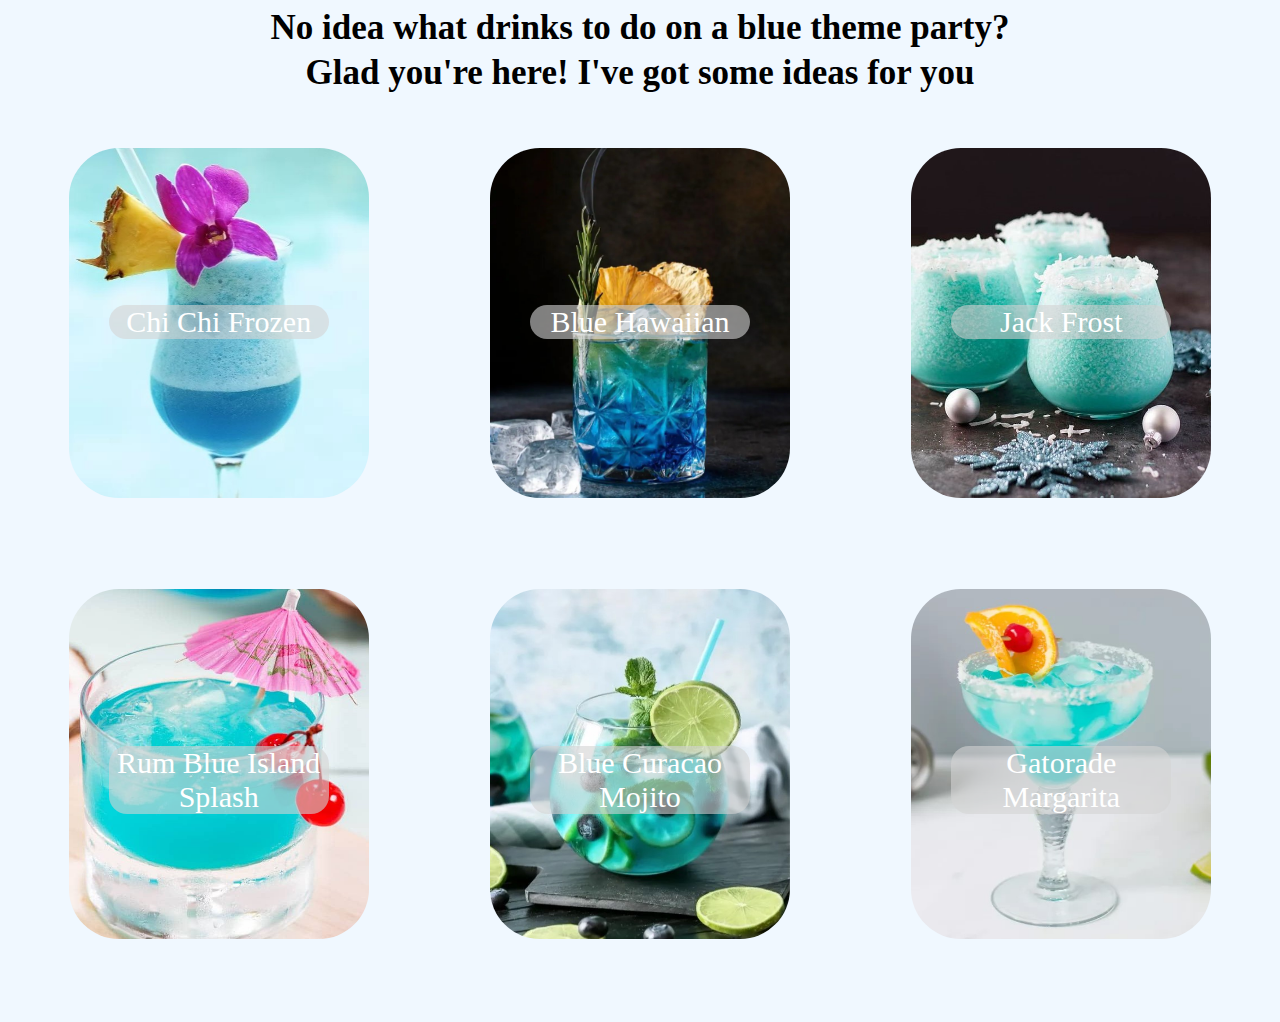
<file: index.html>
<!DOCTYPE html>
<html>

<head>
    <title>Odin recipes</title>
    <link rel="stylesheet" href="style.css">
</head>

<body>
    <h1>No idea what drinks to do on a blue theme party?</h1>
    <h1>Glad you're here! I've got some ideas for you</h1>
    <div class="container">
        <div>
            <img class="pic-one" src="ChiChi Frozen Coctail.jpg"></img>
            <p class="text-one"><a href="file:///C:/Users/Annika/Desktop/HTML%20+%20CSS/Odin%20recipes/ChiChi%20Frozen.html">Chi Chi Frozen</a></p>
        </div>
        <div>
            <img class="pic-two" src="blue hawaiian.jpg"></img>
            <p class="text-two"><a href="file:///C:/Users/Annika/Desktop/HTML%20+%20CSS/Odin%20recipes/Blue%20Hawaiian.html">Blue Hawaiian</a></p>
        </div>
        <div>
            <img class="pic-three" src="jack frost coctail.jpg"></img>
            <p class="text-three"><a href="file:///C:/Users/Annika/Desktop/HTML%20+%20CSS/Odin%20recipes/Jack%20frost.html">Jack Frost</a></p>
        </div>
        <div>
            <img class="pic-four" src="rum blue island splash coctail.jpg"></img>
            <p class="text-four"><a href ="file:///C:/Users/Annika/Desktop/HTML%20+%20CSS/Odin%20recipes/Rum%20blue%20island%20splash.html">Rum Blue Island Splash</a></p>
        </div>
        <div>
            <img class="pic-five" src="blue curacao mojito.jpg"></img>
            <p class="text-five"><a href="file:///C:/Users/Annika/Desktop/HTML%20+%20CSS/Odin%20recipes/Blue%20Curacao%20Mojito.html">Blue Curacao Mojito</a></p>
        </div>
        <div>
            <img class="pic-six" src="Gatorade Margarita.jpg"></img>
            <p class="text-six"><a href="file:///C:/Users/Annika/Desktop/HTML%20+%20CSS/Odin%20recipes/Gatorade%20Margarita.html">Gatorade Margarita</a></p>
        </div>
    </div>
</body>
</file>
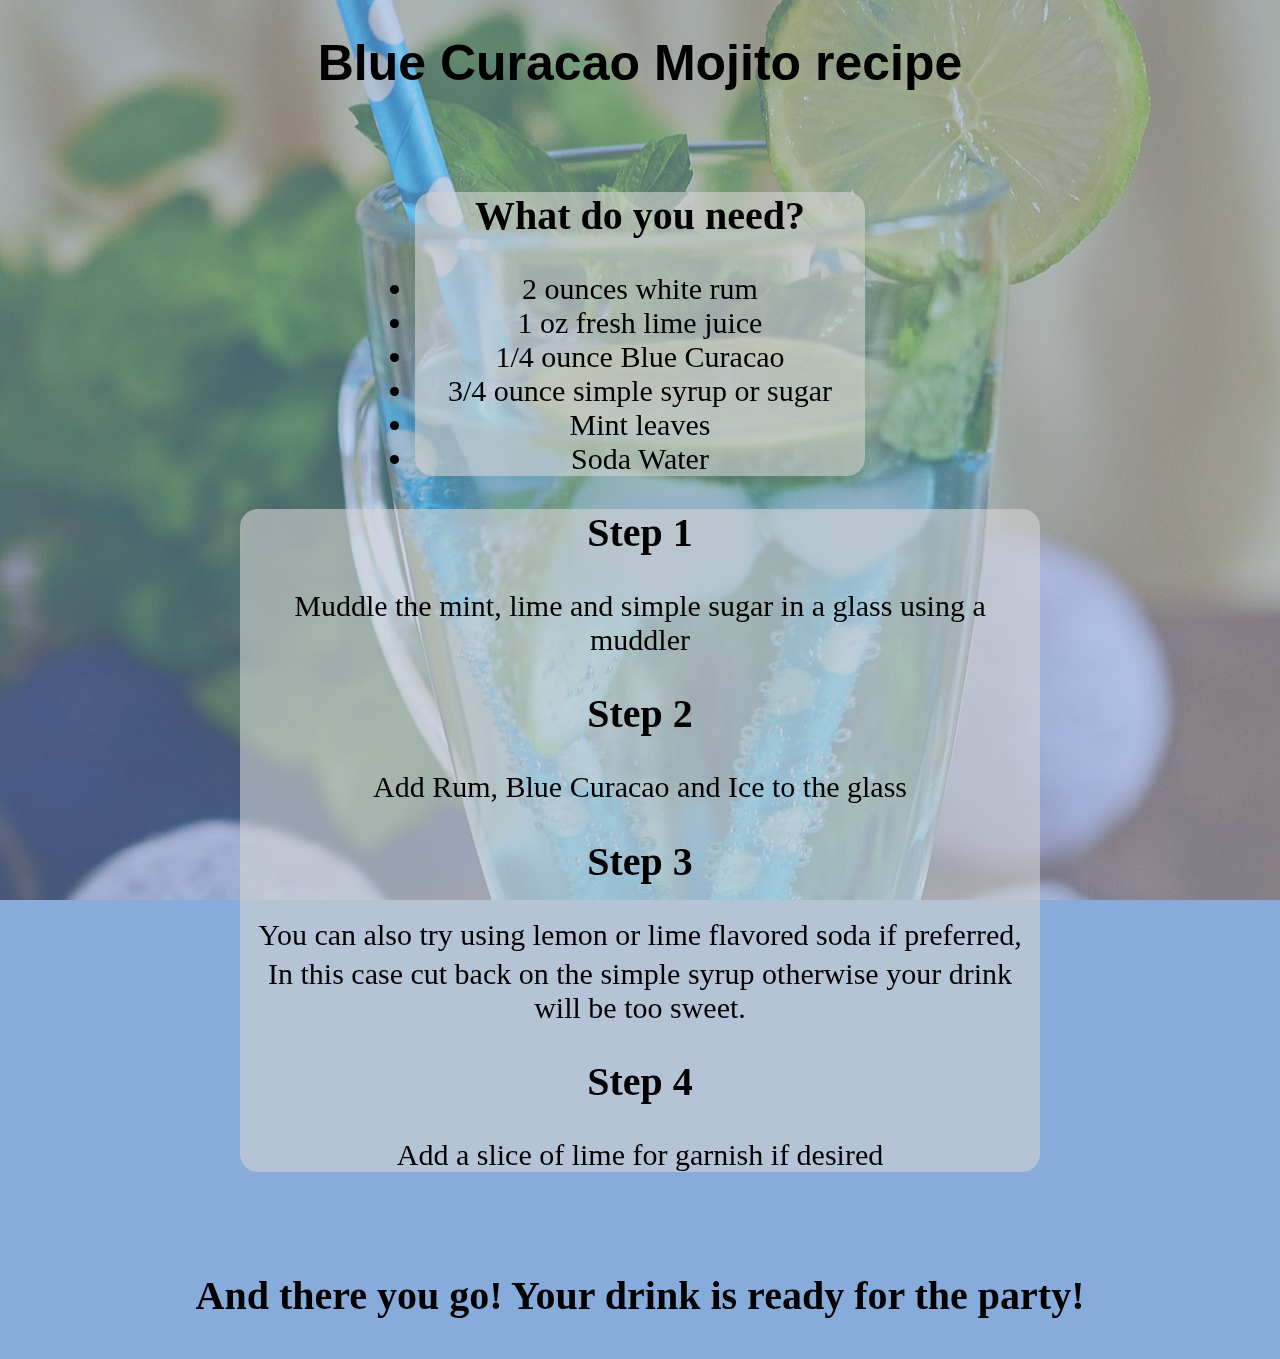
<file: Blue Curacao Mojito.html>
<!DOCTYPE html>
<html>

<head>
    <title>Blue Curacao Mojito</title>
    <link rel="stylesheet" href="style1.css">
</head>

<body>
    <h1>Blue Curacao Mojito recipe</h1>
        <div class="ingredients">
            <h2>What do you need?</h2>
                <lu>
                    <li>2 ounces white rum</li>
                    <li>1 oz fresh lime juice</li>
                    <li>1/4 ounce Blue Curacao</li>
                    <li>3/4 ounce simple syrup or sugar</li>
                    <li>Mint leaves</li>
                    <li>Soda Water</li>
                </lu>
        </div>
        <div class="steps">
            <h2>Step 1</h2>
                <p>Muddle the mint, lime and simple sugar in a glass using a muddler</p>

            <h2>Step 2</h2>
                <p>Add Rum, Blue Curacao and Ice to the glass</p>

            <h2>Step 3</h2>
                <p>You can also try using lemon or lime flavored soda if preferred,</p>
                <p>In this case cut back on the simple syrup otherwise your drink will be too sweet.</p>

            <h2>Step 4</h2>
                <p>Add a slice of lime for garnish if desired</p>
        </div>
        <div>
            <h3>And there you go! Your drink is ready for the party!</h3>
        </div>
</body>
</file>
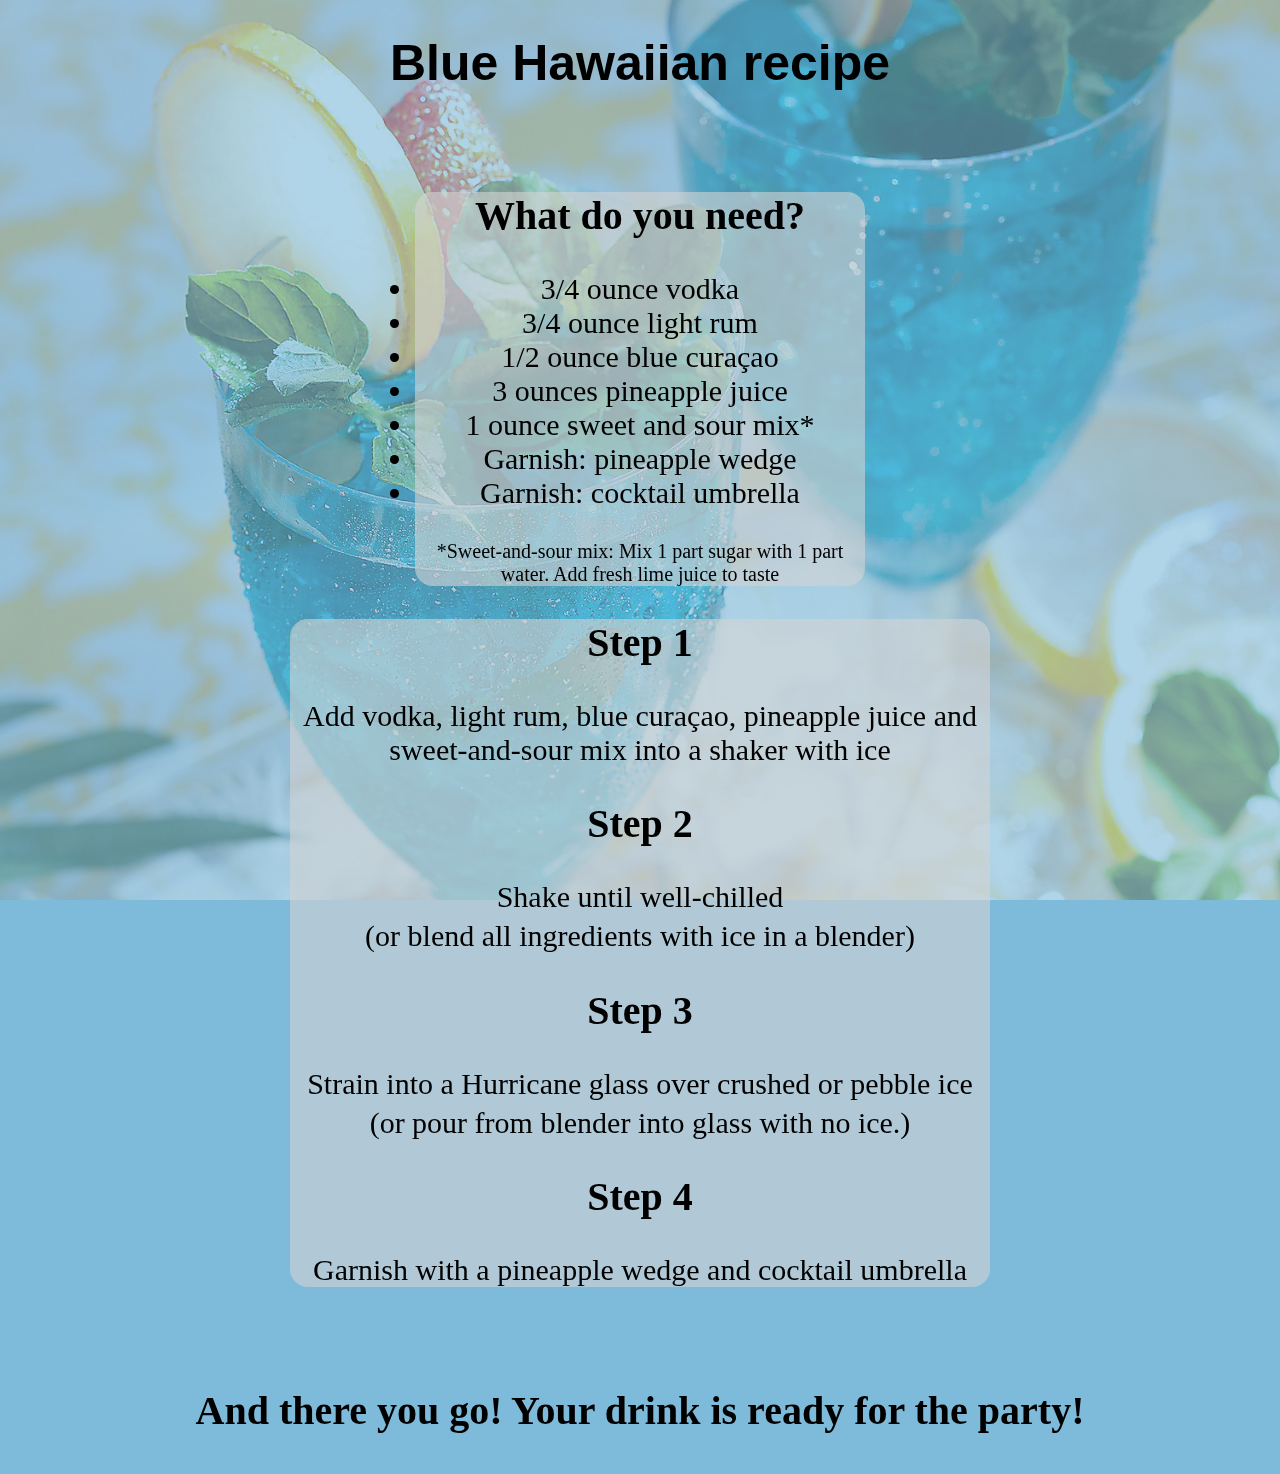
<file: Blue Hawaiian.html>
<!DOCTYPE html>
<html>

<head>
    <title>Blue Hawaiian</title>
    <link rel="stylesheet" href="style3.css">
</head>

<body>
    <h1>Blue Hawaiian recipe</h1>
        <div class="ingredients">
            <h2>What do you need?</h2>
                <lu>
                    <li>3/4 ounce vodka</li>
                    <li>3/4 ounce light rum</li>
                    <li>1/2 ounce blue curaçao</li>
                    <li>3 ounces pineapple juice</li>
                    <li>1 ounce sweet and sour mix*</li>
                    <li>Garnish: pineapple wedge</li>
                    <li>Garnish: cocktail umbrella</li>
                    <p>*Sweet-and-sour mix: Mix 1 part sugar with 1 part water. Add fresh lime juice to taste</p>
                </lu>
        </div>
        <div class="steps">
            <h2>Step 1</h2>
                <p>Add vodka, light rum, blue curaçao, pineapple juice and sweet-and-sour mix into a shaker with ice</p>

            <h2>Step 2</h2>
                <p>Shake until well-chilled</p>
                <p>(or blend all ingredients with ice in a blender)</p>

            <h2>Step 3</h2>
                <p>Strain into a Hurricane glass over crushed or pebble ice</p>
                <p>(or pour from blender into glass with no ice.)</p>

            <h2>Step 4</h2>
                <p>Garnish with a pineapple wedge and cocktail umbrella</p>
        </div>
        <div>
            <h3>And there you go! Your drink is ready for the party!</h3>
        </div>
</body>
</file>
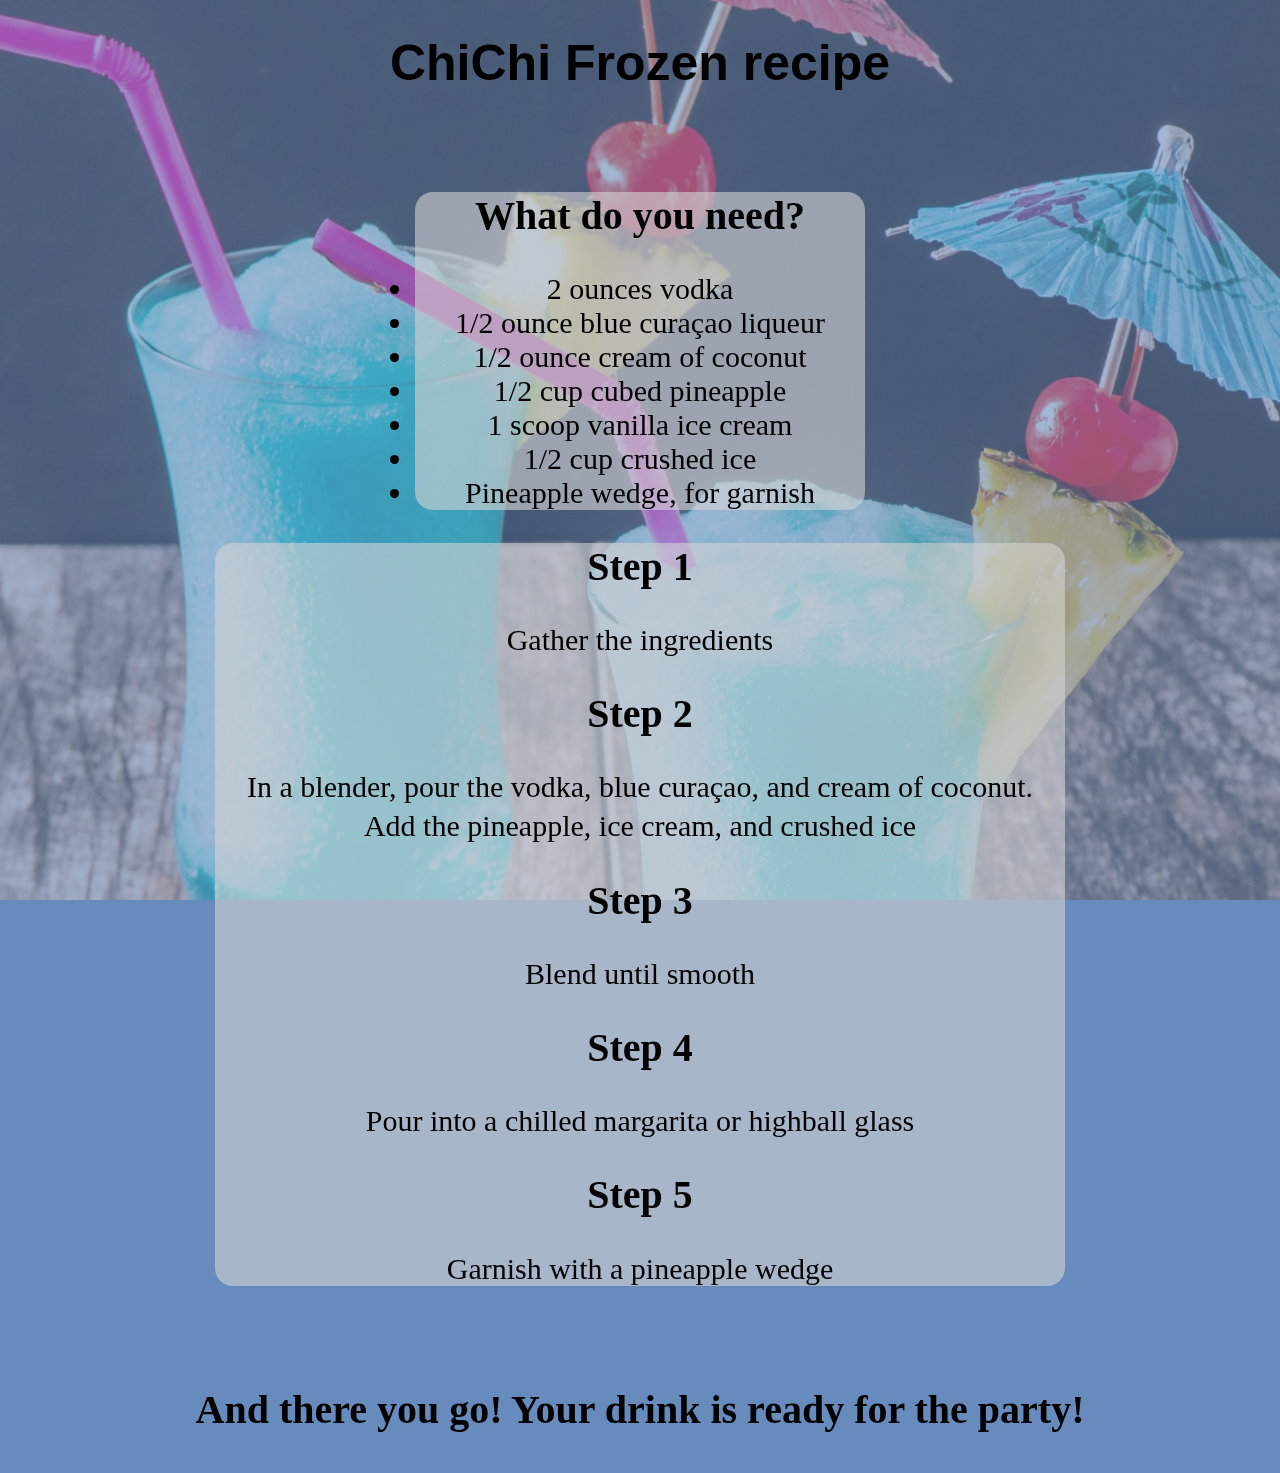
<file: ChiChi Frozen.html>
<!DOCTYPE html>
<html>

<head>
    <title>Chichi Frozen</title>
    <link rel="stylesheet" href="style2.css">
</head>

<body>
    <h1>ChiChi Frozen recipe</h1>
        <div class="ingredients">
            <h2>What do you need?</h2>
                <lu>
                    <li>2 ounces vodka</li>
                    <li>1/2 ounce blue curaçao liqueur</li>
                    <li>1/2 ounce cream of coconut</li>
                    <li>1/2 cup cubed pineapple</li>
                    <li>1 scoop vanilla ice cream</li>
                    <li>1/2 cup crushed ice</li>
                    <li>Pineapple wedge, for garnish</li>
                </lu>
        </div>
        <div class="steps">
            <h2>Step 1</h2>
                <p>Gather the ingredients</p>

            <h2>Step 2</h2>
                <p>In a blender, pour the vodka, blue curaçao, and cream of coconut.</p>
                <p>Add the pineapple, ice cream, and crushed ice</p>

            <h2>Step 3</h2>
                <p>Blend until smooth</p>

            <h2>Step 4</h2>
                <p>Pour into a chilled margarita or highball glass</p>

            <h2>Step 5</h2>
                <p>Garnish with a pineapple wedge</p>
        </div>
        <div>
            <h3>And there you go! Your drink is ready for the party!</h3>
        </div>
</body>
</file>
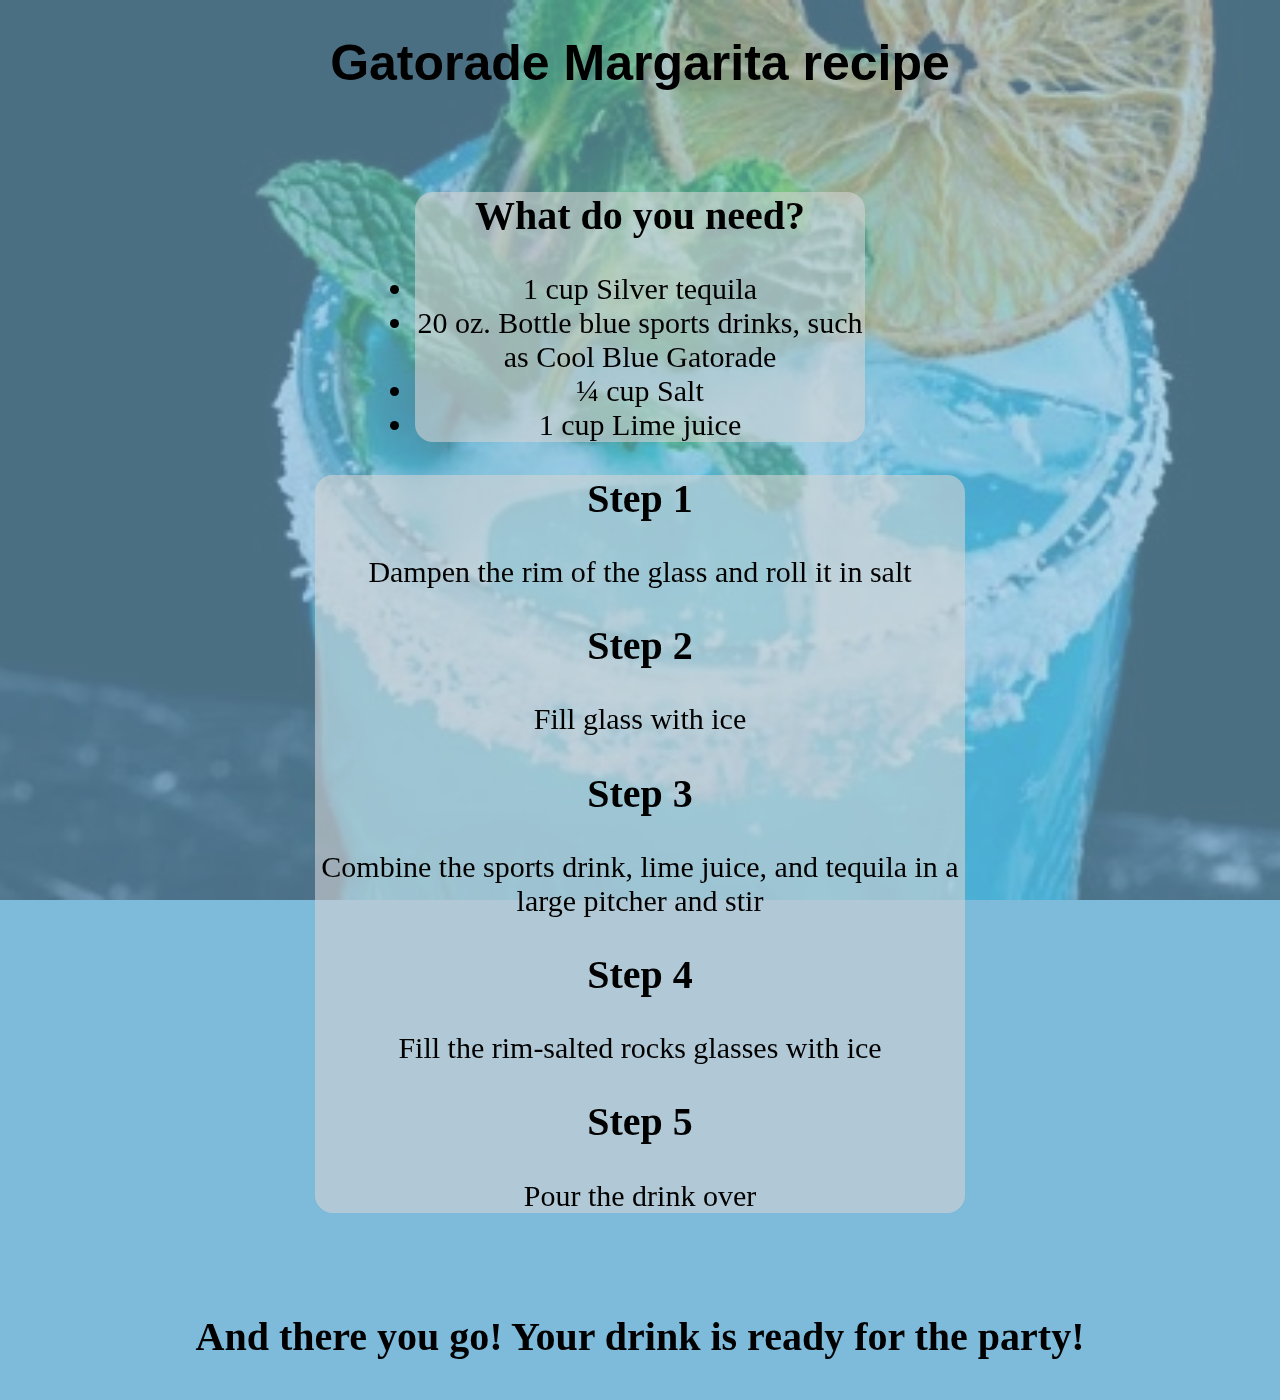
<file: Gatorade Margarita.html>
<!DOCTYPE html>
<html>

<head>
    <title>Gatorade Margarita</title>
    <link rel="stylesheet" href="style4.css">
</head>

<body>
    <h1>Gatorade Margarita recipe</h1>
        <div class="ingredients">
            <h2>What do you need?</h2>
                <lu>
                    <li>1 cup Silver tequila</li>
                    <li>20 oz. Bottle blue sports drinks, such as Cool Blue Gatorade</li>
                    <li>¼ cup Salt</li>
                    <li>1 cup Lime juice</li>
                </lu>
        </div>
        <div class="steps">
            <h2>Step 1</h2>
                <p>Dampen the rim of the glass and roll it in salt</p>

            <h2>Step 2</h2>
                <p>Fill glass with ice</p>

            <h2>Step 3</h2>
                <p>Combine the sports drink, lime juice, and tequila in a large pitcher and stir</p>

            <h2>Step 4</h2>
                <p>Fill the rim-salted rocks glasses with ice</p>

            <h2>Step 5</h2>
                <p>Pour the drink over</p>
        </div>
        <div>
            <h3>And there you go! Your drink is ready for the party!</h3>
        </div>
</body>
</file>
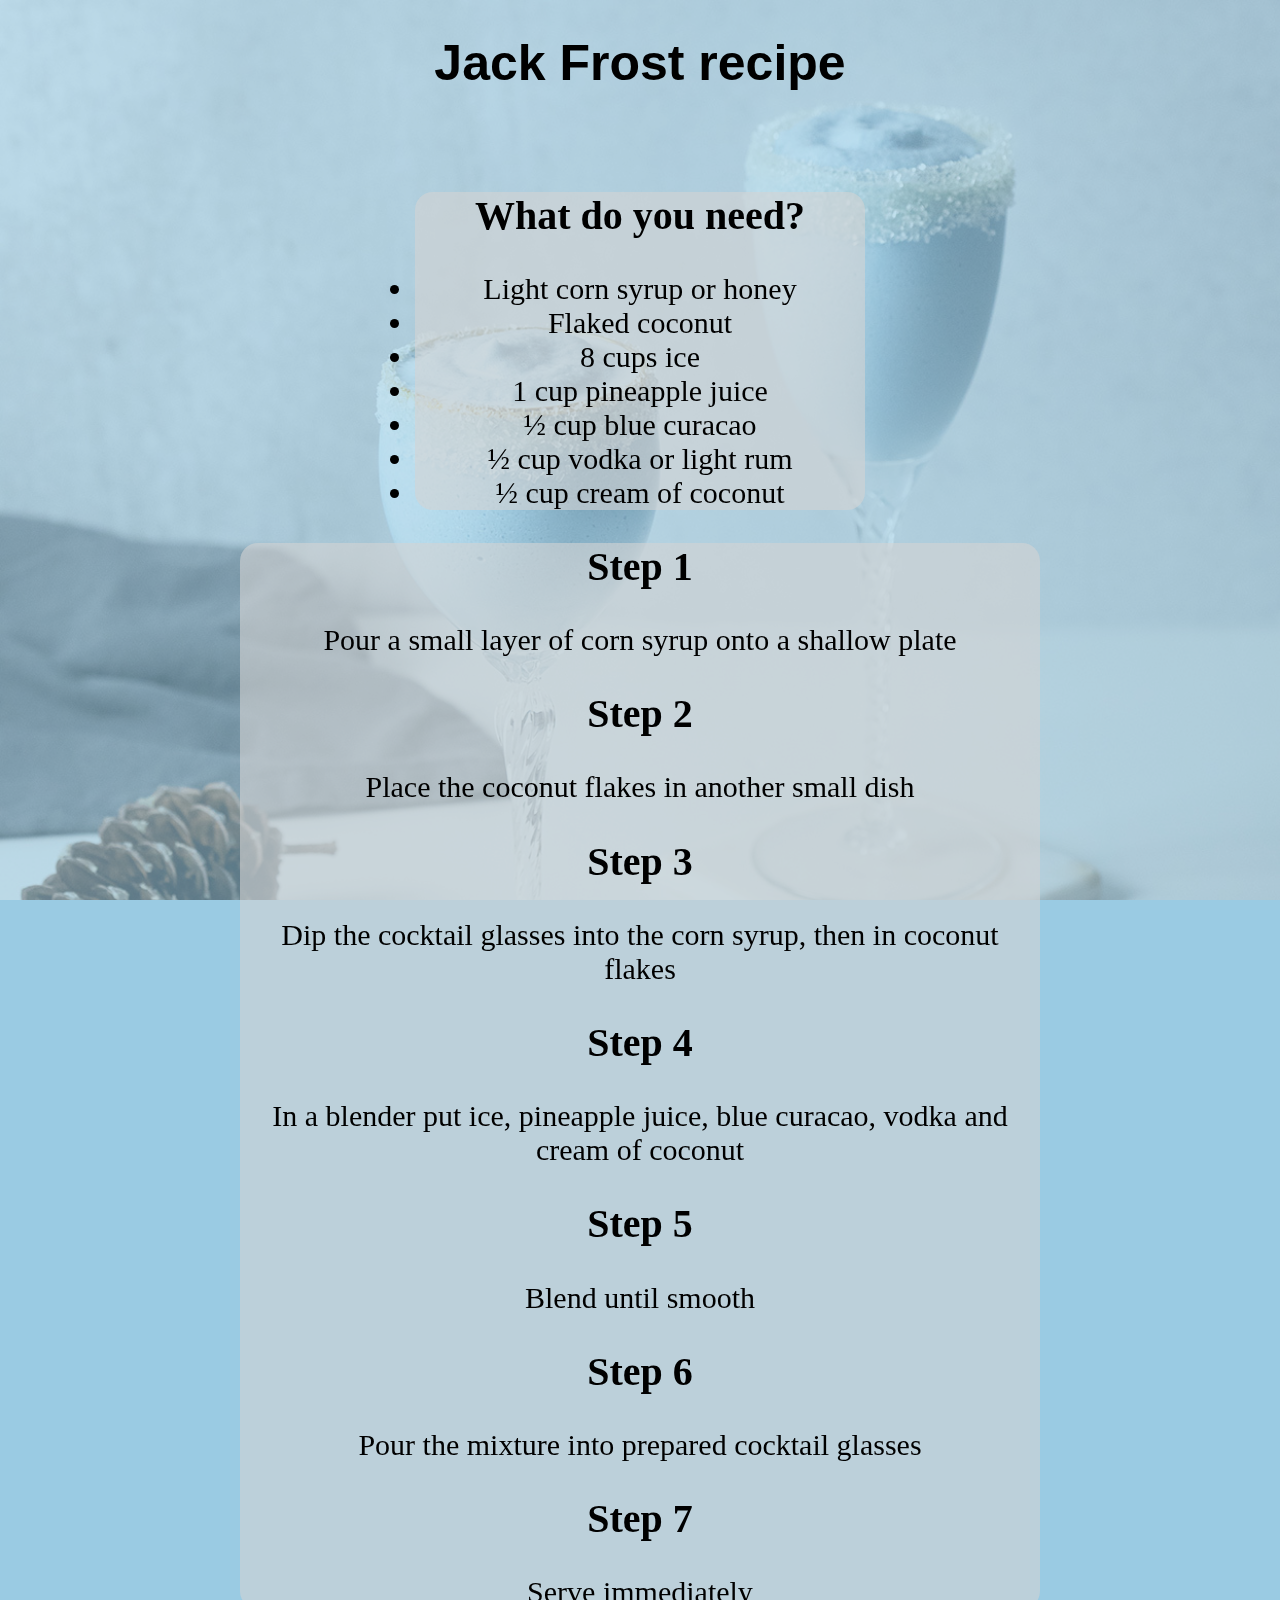
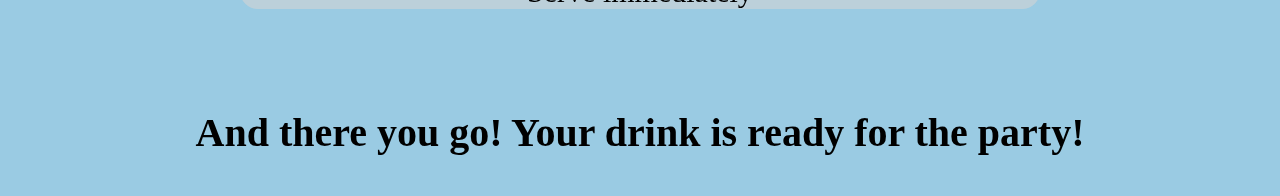
<file: Jack frost.html>
<!DOCTYPE html>
<html>

<head>
    <title>Jack Frost</title>
    <link rel="stylesheet" href="style6.css">
</head>

<body>
    <h1>Jack Frost recipe</h1>
        <div class="ingredients">
            <h2>What do you need?</h2>
                <lu>
                    <li>Light corn syrup or honey</li>
                    <li>Flaked coconut</li>
                    <li>8 cups ice</li>
                    <li>1 cup pineapple juice</li>
                    <li>½ cup blue curacao</li>
                    <li>½ cup vodka or light rum</li>
                    <li>½ cup cream of coconut</li>
                </lu>
        </div>
        <div class="steps">
            <h2>Step 1</h2>
                <p>Pour a small layer of corn syrup onto a shallow plate</p>

            <h2>Step 2</h2>
                <p>Place the coconut flakes in another small dish</p>

            <h2>Step 3</h2>
                <p>Dip the cocktail glasses into the corn syrup, then in coconut flakes</p>

            <h2>Step 4</h2>
                <p>In a blender put ice, pineapple juice, blue curacao, vodka and cream of coconut</p>

            <h2>Step 5</h2>
                <p>Blend until smooth</p>
            
            <h2>Step 6</h2>
                <p>Pour the mixture into prepared cocktail glasses</p>
            
            <h2>Step 7</h2>
                <p>Serve immediately</p>
        </div>
        <div>
            <h3>And there you go! Your drink is ready for the party!</h3>
        </div>
</body>
</file>
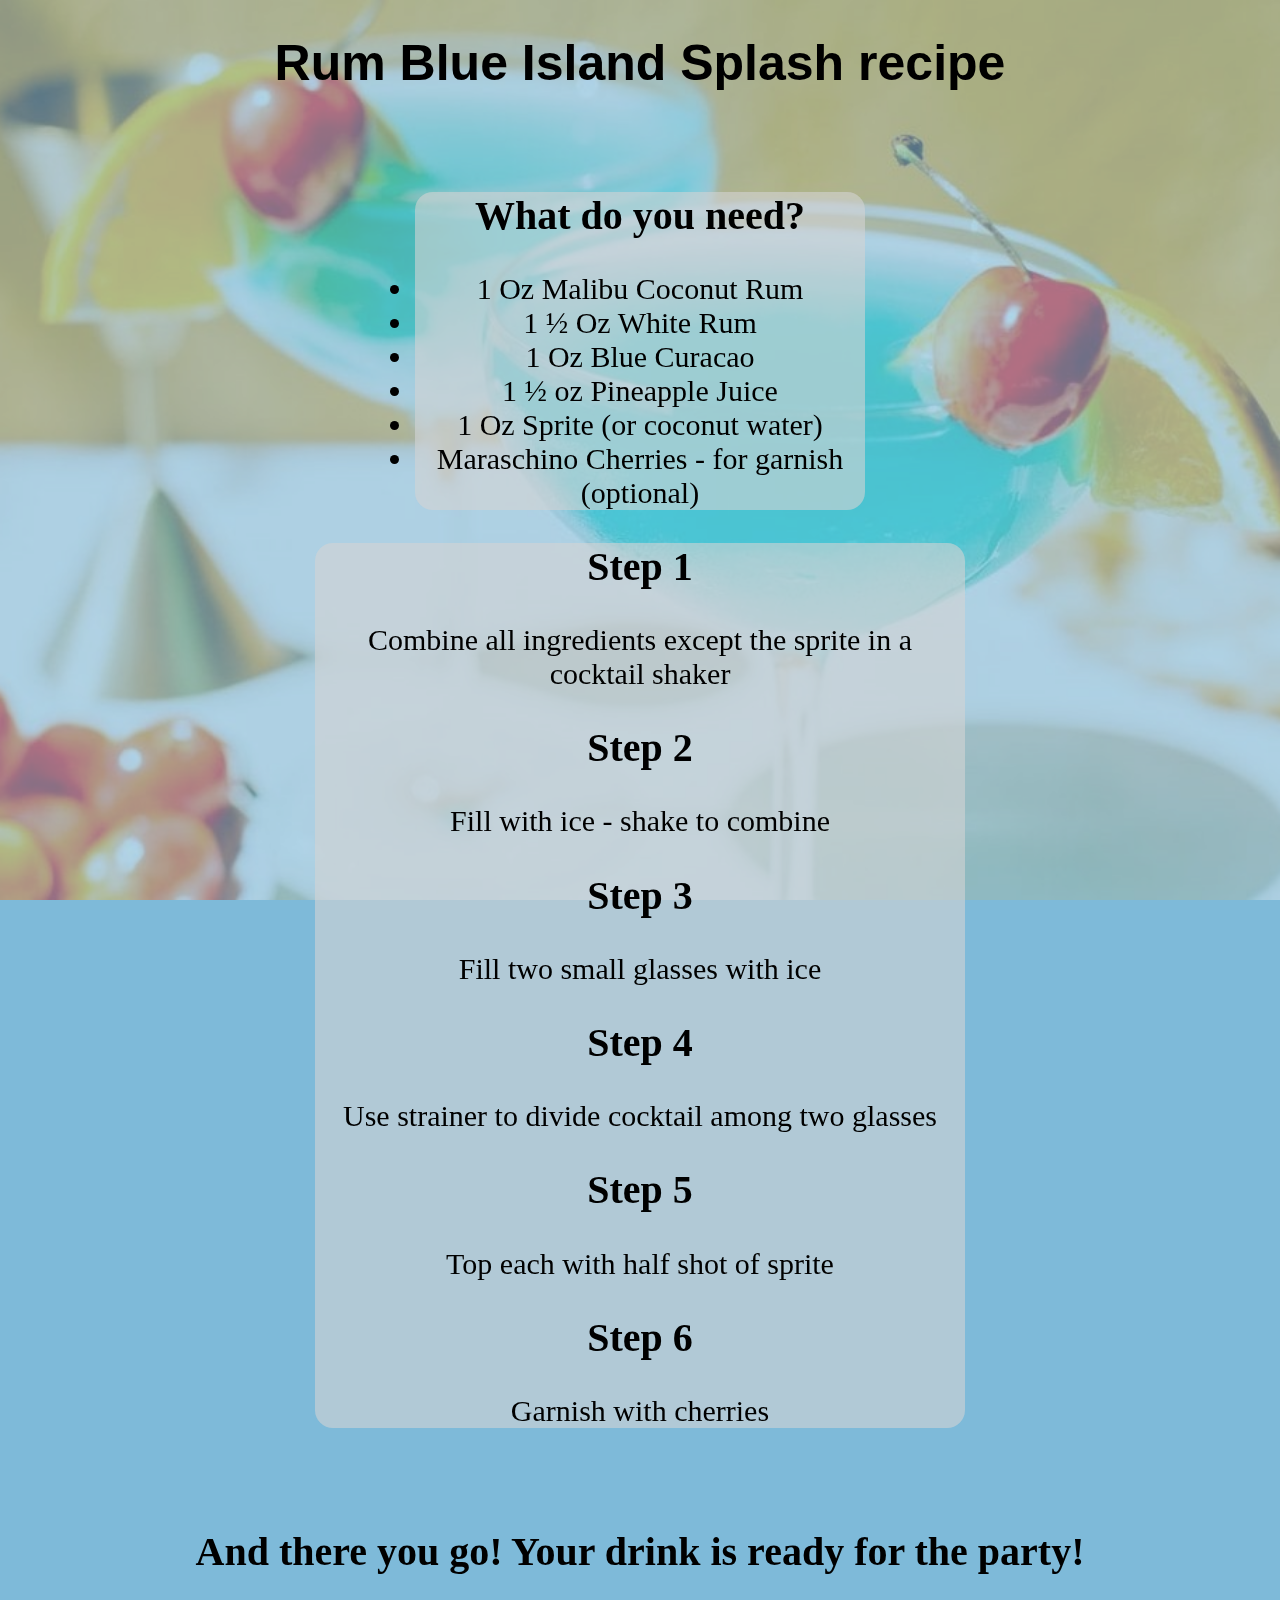
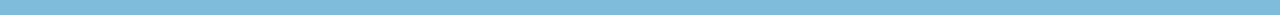
<file: Rum blue island splash.html>
<!DOCTYPE html>
<html>

<head>
    <title>Rum blue island splash</title>
    <link rel="stylesheet" href="style5.css">
</head>

<body>
    <h1>Rum Blue Island Splash recipe</h1>
        <div class="ingredients">
            <h2>What do you need?</h2>
                <lu>
                    <li>1 Oz Malibu Coconut Rum</li>
                    <li>1 ½ Oz White Rum</li>
                    <li>1 Oz Blue Curacao</li>
                    <li>1 ½ oz Pineapple Juice</li>
                    <li>1 Oz Sprite (or coconut water)</li>
                    <li>Maraschino Cherries - for garnish (optional)</li>
                </lu>
        </div>
        <div class="steps">
            <h2>Step 1</h2>
                <p>Combine all ingredients except the sprite in a cocktail shaker</p>

            <h2>Step 2</h2>
                <p>Fill with ice - shake to combine</p>

            <h2>Step 3</h2>
                <p>Fill two small glasses with ice</p>

            <h2>Step 4</h2>
                <p>Use strainer to divide cocktail among two glasses</p>

            <h2>Step 5</h2>
                <p>Top each with half shot of sprite</p>
            
            <h2>Step 6</h2>
                <p>Garnish with cherries</p>
        </div>
        <div>
            <h3>And there you go! Your drink is ready for the party!</h3>
        </div>
</body>
</file>
<file: style.css>
img {
    width: 300px;
    height: 350px;
    border-radius: 50px;
}

body {
    background-color: aliceblue;
    font-family: calibri;
    font-size: 30px;
}

h1 {
    font-size: 35px;
    text-align: center;
    margin: 5px;
}

.container {
    display: flex;
    flex-flow: row wrap;
    justify-content: space-around;
}


.pic-one,
.pic-two,
.pic-three,
.pic-four,
.pic-five,
.pic-six {
    margin: 50px;
}

.text-one,
.text-two,
.text-three,
.text-four,
.text-five,
.text-six {
    position: relative;
    width: 220px;
    height: auto;
    margin: auto;
    color: rgb(255, 255, 255);
    text-align: center;
    margin-top: -250px;
    margin-bottom: 200px;
    background-color: rgba(211, 211, 211, .6);
    border-radius: 18px;
    transition: transform .2s;
    user-select: none;
}

.text-one:hover,
.text-two:hover,
.text-three:hover,
.text-four:hover,
.text-five:hover,
.text-six:hover {
    transform: scale(1.1);
}

a:link {
    text-decoration: none;
}

/* This rule will apply to all links */
a {
    text-decoration: underline;
  }

  /* This will apply to unvisited links */
  a:link {
    color: rgb(255, 255, 255);
  }

  /* And you guessed it, this applies to all links the user has clicked on */
  a:visited {
    color: rgb(255, 255, 255);
  }
</file>
<file: style1.css>
body {
    background-color: #87abda;
    font-family: calibri;
    text-align: center;
}

body::after {
    content: "";
    background-image: url("blue\ curacao\ mojito2.jpeg");
    opacity: 0.5;
    top: 0;
    left: 0;
    bottom: 0;
    right: 0;
    position: fixed;
    background-repeat: no-repeat;
    background-size: cover;
    background-attachment: local;
    background-position: top;
    z-index: -1;
}

h1 {
    font-size: 50px;
    margin-bottom: 100px;
    font-family: 'Gill Sans', 'Gill Sans MT', Calibri, 'Trebuchet MS', sans-serif;
}

h2 {
    font-size: 40px;
}

h3 {
    font-size: 40px;
    margin-top: 100px;
}

p {
    font-size: 30px;
    margin: 5px;
}

li {
    font-size: 30px;
}

title {
    margin-top: 30px;
}

.ingredients {
    margin: auto;
    background-color: rgba(211, 211, 211, .6);
    border-radius: 18px;
    width: 450px;
    
}

.steps {
    background-color: rgba(211, 211, 211, .6);
    border-radius: 18px;
    width: 800px;
    margin: auto;
}
</file>
<file: style3.css>
body {
    background-color: #3795c4a5;
    font-family: calibri;
    text-align: center;
}

body::after {
    content: "";
    background-image: url("exotic-blue-hawaiian.jpg");
    opacity: 0.4;
    top: 0;
    left: 0;
    bottom: 0;
    right: 0;
    position: fixed;
    background-repeat: no-repeat;
    background-size: cover;
    background-attachment: local;
    background-position: top;
    z-index: -1;
}

h1 {
    font-size: 50px;
    margin-bottom: 100px;
    font-family: 'Gill Sans', 'Gill Sans MT', Calibri, 'Trebuchet MS', sans-serif;
}

h2 {
    font-size: 40px;
}

h3 {
    font-size: 40px;
    margin-top: 100px;
}

p {
    font-size: 30px;
    margin: 5px;
}

li {
    font-size: 30px;
}

title {
    margin-top: 30px;
}

.ingredients {
    margin: auto;
    background-color: rgba(211, 211, 211, .6);
    border-radius: 18px;
    width: 450px;
    
}

.steps {
    background-color: rgba(211, 211, 211, .6);
    border-radius: 18px;
    width: 700px;
    margin: auto;
}

.ingredients p {
    font-size: 20px;
    margin-top: 30px;
}
</file>
<file: style2.css>
body {
    background-color: #668bbc;
    font-family: calibri;
    text-align: center;
}

body::after {
    content: "";
    background-image: url("chichi-frozen.jpg");
    opacity: 0.4;
    top: 0;
    left: 0;
    bottom: 0;
    right: 0;
    position: fixed;
    background-repeat: no-repeat;
    background-size: cover;
    background-attachment: local;
    background-position: top;
    z-index: -1;
}

h1 {
    font-size: 50px;
    margin-bottom: 100px;
    font-family: 'Gill Sans', 'Gill Sans MT', Calibri, 'Trebuchet MS', sans-serif;
}

h2 {
    font-size: 40px;
}

h3 {
    font-size: 40px;
    margin-top: 100px;
}

p {
    font-size: 30px;
    margin: 5px;
}

li {
    font-size: 30px;
}

title {
    margin-top: 30px;
}

.ingredients {
    margin: auto;
    background-color: rgba(211, 211, 211, .6);
    border-radius: 18px;
    width: 450px;
    
}

.steps {
    background-color: rgba(211, 211, 211, .6);
    border-radius: 18px;
    width: 850px;
    margin: auto;
}
</file>
<file: style4.css>
body {
    background-color: #3795c4a5;
    font-family: calibri;
    text-align: center;
}

body::after {
    content: "";
    background-image: url("gatorade-margarita.jpg");
    opacity: 0.4;
    top: 0;
    left: 0;
    bottom: 0;
    right: 0;
    position: fixed;
    background-repeat: no-repeat;
    background-size: cover;
    background-attachment: local;
    background-position: top;
    z-index: -1;
}

h1 {
    font-size: 50px;
    margin-bottom: 100px;
    font-family: 'Gill Sans', 'Gill Sans MT', Calibri, 'Trebuchet MS', sans-serif;
}

h2 {
    font-size: 40px;
}

h3 {
    font-size: 40px;
    margin-top: 100px;
}

p {
    font-size: 30px;
    margin: 5px;
}

li {
    font-size: 30px;
}

title {
    margin-top: 30px;
}

.ingredients {
    margin: auto;
    background-color: rgba(211, 211, 211, .6);
    border-radius: 18px;
    width: 450px;
    
}

.steps {
    background-color: rgba(211, 211, 211, .6);
    border-radius: 18px;
    width: 650px;
    margin: auto;
}
</file>
<file: style6.css>
body {
    background-color: #63afd4a5;
    font-family: calibri;
    text-align: center;
}

body::after {
    content: "";
    background-image: url("jack-frost.jpg");
    opacity: 0.4;
    top: 0;
    left: 0;
    bottom: 0;
    right: 0;
    position: fixed;
    background-repeat: no-repeat;
    background-size: cover;
    background-attachment: local;
    background-position: top;
    z-index: -1;
}

h1 {
    font-size: 50px;
    margin-bottom: 100px;
    font-family: 'Gill Sans', 'Gill Sans MT', Calibri, 'Trebuchet MS', sans-serif;
}

h2 {
    font-size: 40px;
}

h3 {
    font-size: 40px;
    margin-top: 100px;
}

p {
    font-size: 30px;
    margin: 5px;
}

li {
    font-size: 30px;
}

title {
    margin-top: 30px;
}

.ingredients {
    margin: auto;
    background-color: rgba(211, 211, 211, .6);
    border-radius: 18px;
    width: 450px;
    
}

.steps {
    background-color: rgba(211, 211, 211, .6);
    border-radius: 18px;
    width: 800px;
    margin: auto;
}
</file>
<file: style5.css>
body {
    background-color: #3795c4a5;
    font-family: calibri;
    text-align: center;
}

body::after {
    content: "";
    background-image: url("Blue-island-splash.jpg");
    opacity: 0.4;
    top: 0;
    left: 0;
    bottom: 0;
    right: 0;
    position: fixed;
    background-repeat: no-repeat;
    background-size: cover;
    background-attachment: local;
    background-position: top;
    z-index: -1;
}

h1 {
    font-size: 50px;
    margin-bottom: 100px;
    font-family: 'Gill Sans', 'Gill Sans MT', Calibri, 'Trebuchet MS', sans-serif;
}

h2 {
    font-size: 40px;
}

h3 {
    font-size: 40px;
    margin-top: 100px;
}

p {
    font-size: 30px;
    margin: 5px;
}

li {
    font-size: 30px;
}

title {
    margin-top: 30px;
}

.ingredients {
    margin: auto;
    background-color: rgba(211, 211, 211, .6);
    border-radius: 18px;
    width: 450px;
    
}

.steps {
    background-color: rgba(211, 211, 211, .6);
    border-radius: 18px;
    width: 650px;
    margin: auto;
}
</file>
